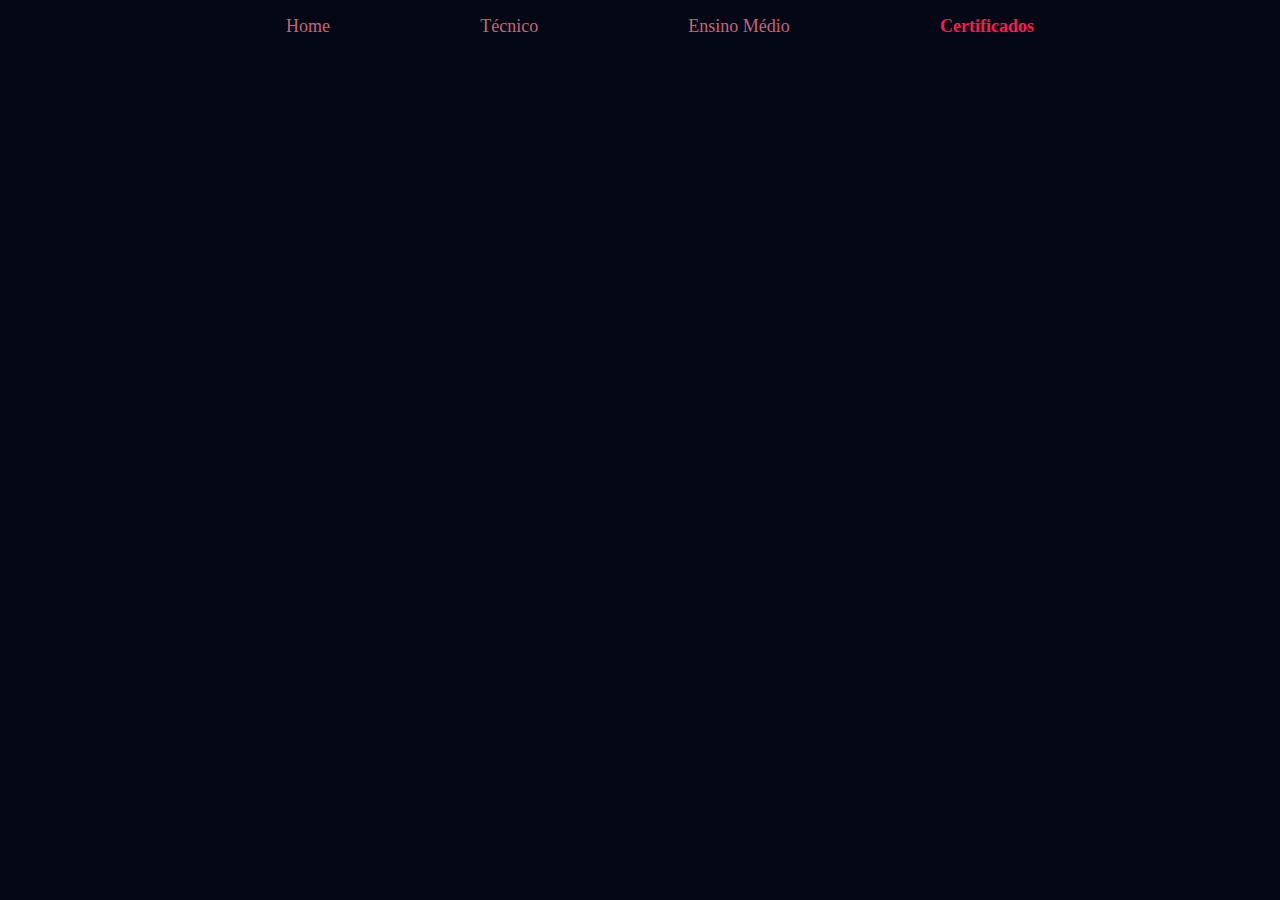
<file: certificado.html>
<!DOCTYPE html>
<html lang="pt-br">
<head>
    <meta charset="UTF-8">
    <meta name="viewport" content="width=device-width, initial-scale=1.0">
    <title>Certificados</title>
    <link rel="stylesheet" href="index.css">
    <script src="index.js" ></script>
</head>
<body>
    <header>
        <ul class="cabecalho">
          <li><a href='index.html'>Home</a></li>
          <!-- href para linkar nas outras paginas -->
          <li><a href='tecnico.html'>Técnico</a></li>  
          <li><a href='em.html'>Ensino Médio</a></li>
          <li><a class="tela-atual" href="certificado.html">Certificados</a></li>
        </ul>
    </header>

   
</body>
</html>
</file>
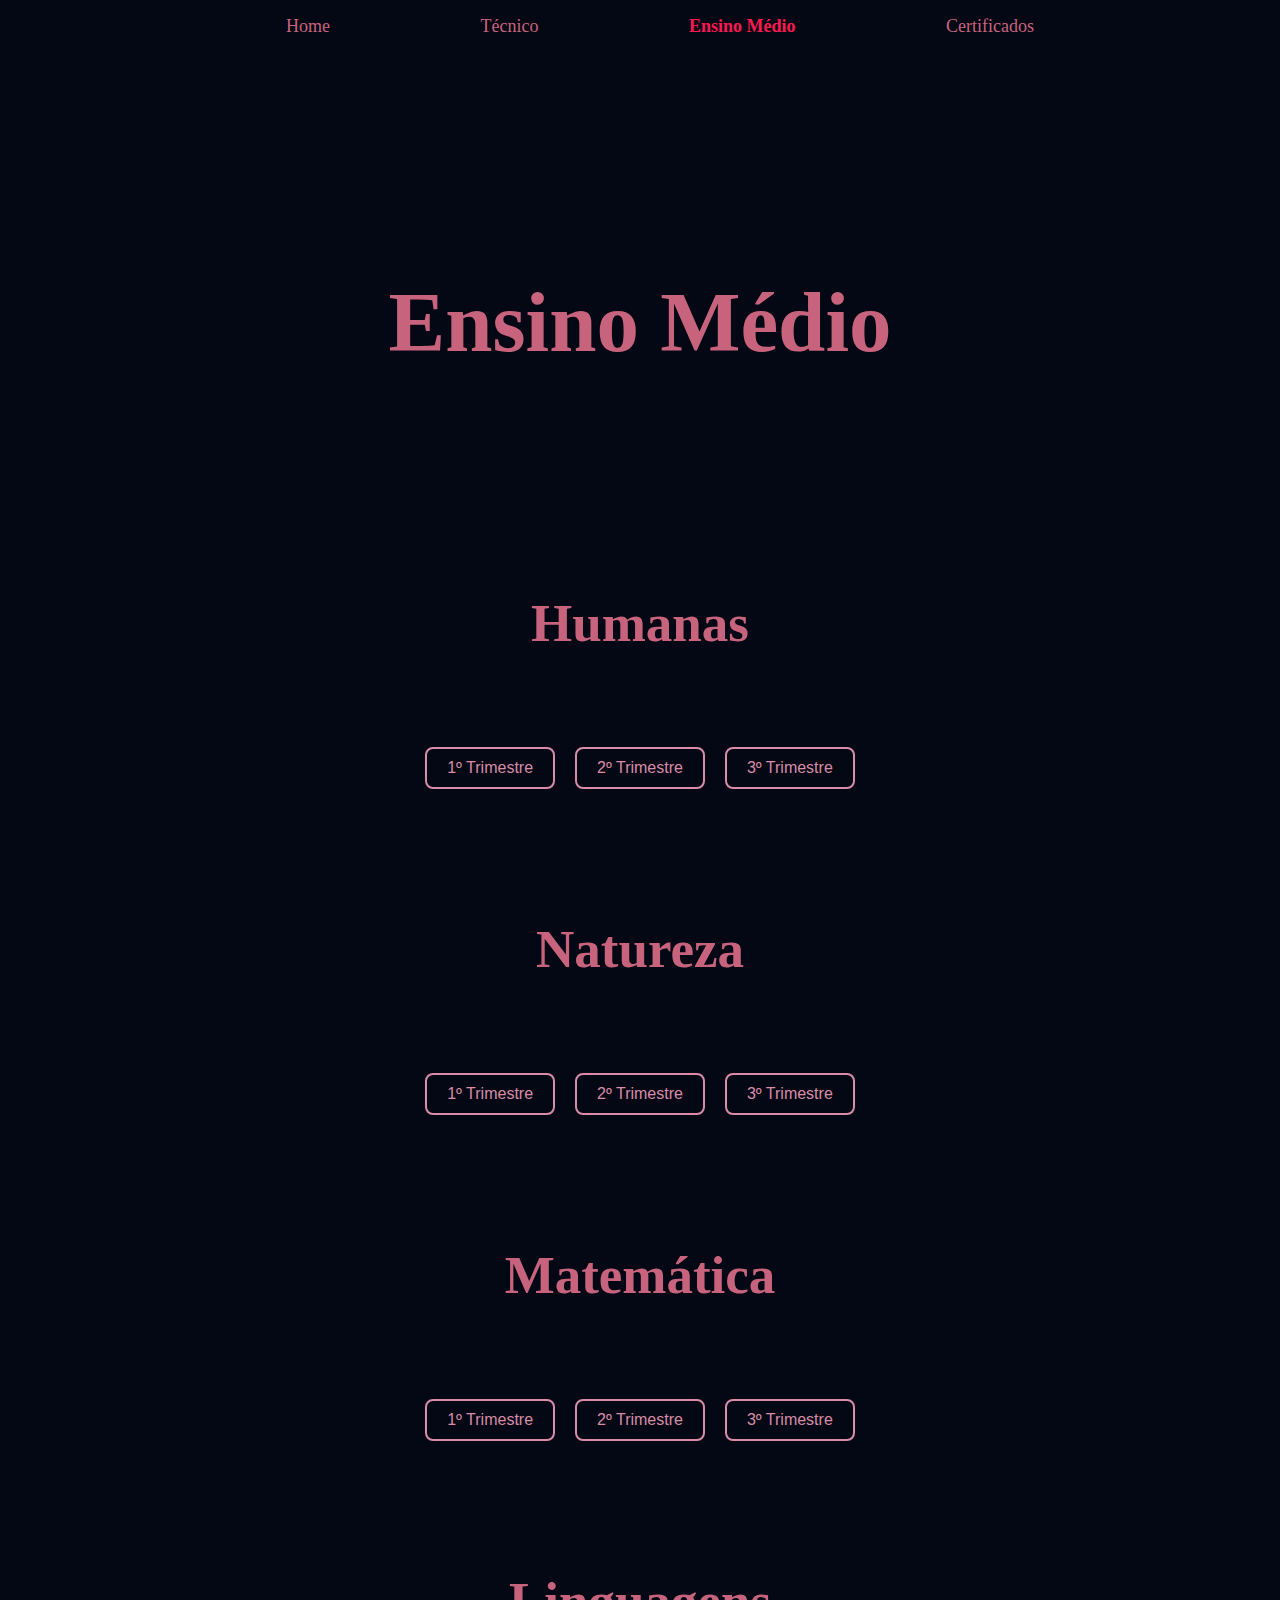
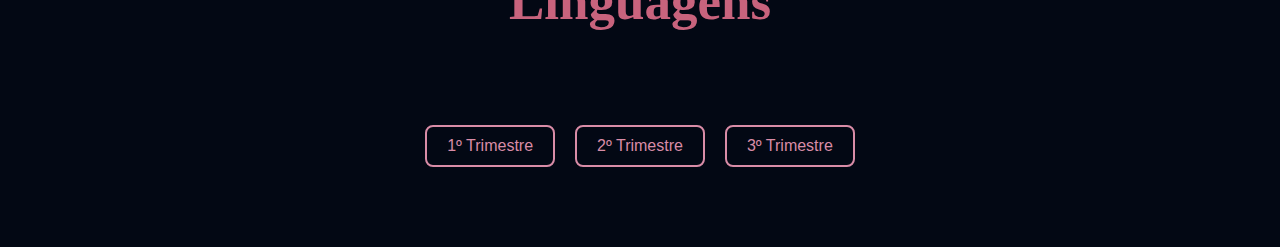
<file: em.html>
<!DOCTYPE html>
<html lang="pt-br">
<head>
    <meta charset="UTF-8">
    <meta name="viewport" content="width=device-width, initial-scale=1.0">
    <title>Ensino Médio</title>
    <script src="index.js"></script>
    <link rel="stylesheet" href="index.css">

</head>

<body>
    <header>
        <ul class="cabecalho">
          <li><a href='index.html'>Home</a></li>
          <!-- href para linkar nas outras paginas -->
          <li><a href='tecnico.html'>Técnico</a></li>  
          <li><a class="tela-atual" href='em.html'>Ensino Médio</a></li>
          <li><a href="certificado.html">Certificados</a></li>
        </ul>
    </header>
    
    <h1>Ensino Médio</h1>


    <div class="materia">
        <h2>Humanas</h2>
        <div class="trimestres">
          <button onclick="mostrarAtividades('cards-humanas', 1)">1º Trimestre</button>
          <button onclick="mostrarAtividades('cards-humanas', 2)">2º Trimestre</button>
          <button onclick="mostrarAtividades('cards-humanas', 3)">3º Trimestre</button>
        </div>
        <div class="cards show" id="cards-humanas">
            <div class="card trimestre-1">
                <div style="position: relative; width: 100%; height: 0; padding-top: 56.2500%;
                padding-bottom: 0; box-shadow: 0 2px 8px 0 rgba(63,69,81,0.16); margin-top: 1.6em; margin-bottom: 0.9em; overflow: hidden;
                border-radius: 8px; will-change: transform;">
                <iframe loading="lazy" style="position: absolute; width: 100%; height: 100%; top: 0; left: 0; border: none; padding: 0;margin: 0;"
                    src="https://www.canva.com/design/DAGey9VNaeQ/w0wlsSLZEApzU8KRiJrZPQ/view?embed" allowfullscreen="allowfullscreen" allow="fullscreen">
                </iframe>
                </div>
                <a href="https:&#x2F;&#x2F;www.canva.com&#x2F;design&#x2F;DAGey9VNaeQ&#x2F;w0wlsSLZEApzU8KRiJrZPQ&#x2F;view?utm_content=DAGey9VNaeQ&amp;utm_campaign=designshare&amp;utm_medium=embeds&amp;utm_source=link" target="_blank" rel="noopener"></a> 
                <div class="titulo">História Antiga</div>
                <div class="descricao">Com essa atividade, desenvolvi um entendimento mais profundo sobre a geopolítica do Vietnã, explorando suas dinâmicas históricas, sociais e econômicas.</div>
                <div class="habilidades">  C2 H8 H10 H12</div>
                <a href="https://www.canva.com/design/DAGey9VNaeQ/3xdBfe-VC7eaXx-lpyi3ZQ/edit?utm_content=DAGey9VNaeQ&utm_campaign=designshare&utm_medium=link2&utm_source=sharebutton"> Link da atividade</a>

            </div>
            <div class="card trimestre-1">
                <div style="position: relative; width: 100%; height: 0; padding-top: 56.2500%;
                padding-bottom: 0; box-shadow: 0 2px 8px 0 rgba(63,69,81,0.16); margin-top: 1.6em; margin-bottom: 0.9em; overflow: hidden;
                border-radius: 8px; will-change: transform;">
                 <iframe loading="lazy" style="position: absolute; width: 100%; height: 100%; top: 0; left: 0; border: none; padding: 0;margin: 0;"
                   src="https://www.canva.com/design/DAGlHIInJCk/5yMvsfxUoBITiR6RsmLHDA/watch?embed" allowfullscreen="allowfullscreen" allow="fullscreen">
                 </iframe>
               </div>
               <a href="https:&#x2F;&#x2F;www.canva.com&#x2F;design&#x2F;DAGlHIInJCk&#x2F;5yMvsfxUoBITiR6RsmLHDA&#x2F;watch?utm_content=DAGlHIInJCk&amp;utm_campaign=designshare&amp;utm_medium=embeds&amp;utm_source=link" target="_blank" rel="noopener"></a>
                <div class="titulo">Zoo humano</div>
                <div class="descricao">Com essa atividade, aprendi como, em diversos momentos da história, práticas horríveis foram justificadas por preconceitos, especialmente o racismo. Além disso, percebi que esse tipo de mentalidade ainda persiste na sociedade contemporânea, influenciando comportamentos e atitudes. </div>
                <div class="habilidades">  C2 H8 H10 H12</div>
                <a href="https://www.canva.com/design/DAGlHIInJCk/wdgyKjPF4KjWx5H0sXozwA/edit?utm_content=DAGlHIInJCk&utm_campaign=designshare&utm_medium=link2&utm_source=sharebutton"> Link da atividade</a>

            </div>

            
            <div class="card trimestre-2">
                <div class="titulo">Geografia</div>
                <div class="descricao">Climas do Brasil.</div>
            </div>

            <div class="card trimestre-3">
                <div class="titulo">Sociologia</div>
                <div class="descricao">Teorias clássicas.</div>
            </div>
        </div>
    </div>
    
      <!-- Natureza -->
    <div class="materia">
        <h2>Natureza</h2>
        <div class="trimestres">
          <button onclick="mostrarAtividades('cards-natureza', 1)">1º Trimestre</button>
          <button onclick="mostrarAtividades('cards-natureza', 2)">2º Trimestre</button>
          <button onclick="mostrarAtividades('cards-natureza', 3)">3º Trimestre</button>
        </div>
        <div class="cards" id="cards-natureza">
          <div class="card trimestre-1">
            <div style="position: relative; width: 100%; height: 0; padding-top: 56.2500%;
            padding-bottom: 0; box-shadow: 0 2px 8px 0 rgba(63,69,81,0.16); margin-top: 1.6em; margin-bottom: 0.9em; overflow: hidden;
            border-radius: 8px; will-change: transform;">
            <iframe loading="lazy" style="position: absolute; width: 100%; height: 100%; top: 0; left: 0; border: none; padding: 0;margin: 0;"
                src="https://www.canva.com/design/DAGe-lMd-9Y/wzq_hCPKqHZXteoIJI-TqA/view?embed" allowfullscreen="allowfullscreen" allow="fullscreen">
            </iframe>
            </div>
            <a href="https:&#x2F;&#x2F;www.canva.com&#x2F;design&#x2F;DAGe-lMd-9Y&#x2F;wzq_hCPKqHZXteoIJI-TqA&#x2F;view?utm_content=DAGe-lMd-9Y&amp;utm_campaign=designshare&amp;utm_medium=embeds&amp;utm_source=link" target="_blank" rel="noopener"></a>
            <div class="titulo">Poluição</div>
            <div class="descricao">Nesta atividade, aprendi sobre os impactos da poluição causada por produtos químicos e agrícolas, além de outros tipos de poluição. Compreendi como o uso inadequado desses produtos pode prejudicar o meio ambiente e a saúde das pessoas. Também explorei casos reais que ocorrem no Brasil. </div>
            <div class="habilidades">C2 H1 H2 H4</div>
            <a href="https://www.canva.com/design/DAGe-lMd-9Y/Y-ZmIOTHZ_i35PLp5Xm7ww/edit?utm_content=DAGe-lMd-9Y&utm_campaign=designshare&utm_medium=link2&utm_source=sharebutton"> Link da atividade</a>
          </div>

          <div class="card trimestre-1">
            <div style="position: relative; width: 100%; height: 0; padding-top: 56.2500%;
            padding-bottom: 0; box-shadow: 0 2px 8px 0 rgba(63,69,81,0.16); margin-top: 1.6em; margin-bottom: 0.9em; overflow: hidden;
            border-radius: 8px; will-change: transform;">
            <iframe loading="lazy" style="position: absolute; width: 100%; height: 100%; top: 0; left: 0; border: none; padding: 0;margin: 0;"
                src="https://www.canva.com/design/DAGe-lMd-9Y/wzq_hCPKqHZXteoIJI-TqA/view?embed" allowfullscreen="allowfullscreen" allow="fullscreen">
            </iframe>
            </div>
            <a href="https:&#x2F;&#x2F;www.canva.com&#x2F;design&#x2F;DAGe-lMd-9Y&#x2F;wzq_hCPKqHZXteoIJI-TqA&#x2F;view?utm_content=DAGe-lMd-9Y&amp;utm_campaign=designshare&amp;utm_medium=embeds&amp;utm_source=link" target="_blank" rel="noopener"></a>
            <div class="titulo">Mapa mental eletrostática</div>
            <div class="descricao">Nessa atividade fiz um mapa mental com todos os tópico sosbre eletroestática. </div>
            <div class="habilidades">C2 H1 H2 H4</div>
            <a href="https://www.canva.com/design/DAGe-lMd-9Y/Y-ZmIOTHZ_i35PLp5Xm7ww/edit?utm_content=DAGe-lMd-9Y&utm_campaign=designshare&utm_medium=link2&utm_source=sharebutton"> Link da atividade</a>
          </div>

          <div class="card trimestre-1">
            <div style="position: relative; width: 100%; height: 0; padding-top: 56.2500%;
            padding-bottom: 0; box-shadow: 0 2px 8px 0 rgba(63,69,81,0.16); margin-top: 1.6em; margin-bottom: 0.9em; overflow: hidden;
            border-radius: 8px; will-change: transform;">
             <iframe loading="lazy" style="position: absolute; width: 100%; height: 100%; top: 0; left: 0; border: none; padding: 0;margin: 0;"
               src="https://www.canva.com/design/DAGlHWYiCTA/RDwW59faF_kzOzjKUctl7g/view?embed" allowfullscreen="allowfullscreen" allow="fullscreen">
             </iframe>
           </div>
           <a href="https:&#x2F;&#x2F;www.canva.com&#x2F;design&#x2F;DAGlHWYiCTA&#x2F;RDwW59faF_kzOzjKUctl7g&#x2F;view?utm_content=DAGlHWYiCTA&amp;utm_campaign=designshare&amp;utm_medium=embeds&amp;utm_source=link" target="_blank" rel="noopener"></a>
            <div class="titulo">Estequiometria</div>
            <div class="descricao">Nesta atividade, aprendi como a estequiometria é aplicada na indústria brasileira, especialmente em processos químicos e de produção. Analisei a importância da dosagem correta de reagentes, que é crucial para otimizar a produção e minimizar desperdícios. </div>
            <div class="habilidades">C2 H7 H9 H10</div>
            <a href="https://www.canva.com/design/DAGlHWYiCTA/mnF1BKclg5Hl6HkjDLVJLw/edit?utm_content=DAGlHWYiCTA&utm_campaign=designshare&utm_medium=link2&utm_source=sharebutton"> Link da atividade</a>
          </div>
          <div class="card trimestre-1">
            <div style="position: relative; width: 100%; height: 0; padding-top: 250.0000%;
            padding-bottom: 0; box-shadow: 0 2px 8px 0 rgba(63,69,81,0.16); margin-top: 1.6em; margin-bottom: 0.9em; overflow: hidden;
            border-radius: 8px; will-change: transform;">
            <iframe loading="lazy" style="position: absolute; width: 100%; height: 100%; top: 0; left: 0; border: none; padding: 0;margin: 0;"
            src="https://www.canva.com/design/DAGi0y6jDR8/l4l5Dkfa7IKfQDObccgC2w/view?embed" allowfullscreen="allowfullscreen" allow="fullscreen">
            </iframe>
            </div>
            <a href="https:&#x2F;&#x2F;www.canva.com&#x2F;design&#x2F;DAGi0y6jDR8&#x2F;l4l5Dkfa7IKfQDObccgC2w&#x2F;view?utm_content=DAGi0y6jDR8&amp;utm_campaign=designshare&amp;utm_medium=embeds&amp;utm_source=link" target="_blank" rel="noopener"></a>
            <div class="titulo">Poluição</div>
            <div class="descricao">Com essa atividade, aprendi sobre os prós e contras do consumo excessivo, bem como os benefícios da moderação no consumo de carboidratos e lipídios. Entendi como o equilíbrio na alimentação é crucial para a saúde e o bem-estar.</div>
            <div class="habilidades">C4 C5 H23 H24 H25 H28</div>
            <a href="https://www.canva.com/design/DAGi0y6jDR8/AnHIpZ6JbSmm5Uo1WT6TZQ/edit?utm_content=DAGi0y6jDR8&utm_campaign=designshare&utm_medium=link2&utm_source=sharebutton"> Link da atividade</a>
          </div>

          <div class="card trimestre-2">
            <div class="titulo">Biologia</div>
            <div class="descricao">Cadeia alimentar.</div>
          </div>
          <div class="card trimestre-3">
            <div class="titulo">Química</div>
            <div class="descricao">Tabela periódica.</div>
          </div>
        </div>
    </div>
    
      <!-- Matemática -->
    <div class="materia">
        <h2>Matemática</h2>
        <div class="trimestres">
          <button onclick="mostrarAtividades('cards-matematica', 1)">1º Trimestre</button>
          <button onclick="mostrarAtividades('cards-matematica', 2)">2º Trimestre</button>
          <button onclick="mostrarAtividades('cards-matematica', 3)">3º Trimestre</button>
        </div>
        <div class="cards" id="cards-matematica">
            
          <div class="card trimestre-1">
            <iframe src="https://docs.google.com/document/d/e/2PACX-1vTVRNYuHtpexriTzvKY3UJm3U2HZFGBUzcweA3ug2Lbk5AIV0nItsPo5vN3SlYWsFSNygCAMCZKvyeJ/pub?embedded=true"></iframe>
            <div class="titulo">Quebrando a banca</div>
            <div class="descricao">Nesta atividade, assistimos a um filme e depois respondemos perguntas sobre ele, extraindo todas as partes relacionadas à matemática que, às vezes, não percebemos. Além disso, criamos um roteiro também baseado em algo matemático.</div>
            <div class="habilidades">C5 H31 H32</div>
            <a href="https://docs.google.com/document/d/14KpFwFYROYQdKyiGW2HQ7KKEM7nJkiVPEM4lzC5Nc6Q/edit?usp=sharingn"> Link da atividade</a>
          </div>

          <div class="card trimestre-1">
            <div style="position: relative; width: 100%; height: 0; padding-top: 56.2500%;
            padding-bottom: 0; box-shadow: 0 2px 8px 0 rgba(63,69,81,0.16); margin-top: 1.6em; margin-bottom: 0.9em; overflow: hidden;
            border-radius: 8px; will-change: transform;">
            <iframe loading="lazy" style="position: absolute; width: 100%; height: 100%; top: 0; left: 0; border: none; padding: 0;margin: 0;"
            src="https://www.canva.com/design/DAGkVby_0XE/BZ6K-LJo27foNQVkvKQhbg/view?embed" allowfullscreen="allowfullscreen" allow="fullscreen">
            </iframe>
            </div>
            <a href="https:&#x2F;&#x2F;www.canva.com&#x2F;design&#x2F;DAGkVby_0XE&#x2F;BZ6K-LJo27foNQVkvKQhbg&#x2F;view?utm_content=DAGkVby_0XE&amp;utm_campaign=designshare&amp;utm_medium=embeds&amp;utm_source=link" target="_blank" rel="noopener"></a>
            <div class="titulo">Criando a banca</div>
            <div class="descricao">Com essa atividade, inspirados no filme que assistimos na aula, desenvolvemos um jogo que também se baseou em alguma lógica. Essa experiência me ajudou a entender melhor os conceitos apresentados no filme e a aplicar raciocínio lógico de forma divertida.</div>
            <div class="habilidades">C4 C5 H23 H24 H25 H28</div>
            <a href="https://www.canva.com/design/DAGkVby_0XE/RCrJC0TjzzO8dUXR-1vMAg/edit?utm_content=DAGkVby_0XE&utm_campaign=designshare&utm_medium=link2&utm_source=sharebutton"> Link da atividade</a>
          </div>


          <div class="card trimestre-2">
            <div class="titulo">Geometria</div>
            <div class="descricao">Figuras planas.</div>
          </div>
          <div class="card trimestre-3">
            <div class="titulo">Estatística</div>
            <div class="descricao">Gráficos e tabelas.</div>
          </div>
        </div>
    </div>
    
      <!-- Linguagens -->
    <div class="materia">
        <h2>Linguagens</h2>
        <div class="trimestres">
          <button onclick="mostrarAtividades('cards-linguagens', 1)">1º Trimestre</button>
          <button onclick="mostrarAtividades('cards-linguagens', 2)">2º Trimestre</button>
          <button onclick="mostrarAtividades('cards-linguagens', 3)">3º Trimestre</button>
        </div>
        <div class="cards" id="cards-linguagens">
          <div class="card trimestre-1">
            <img src="imagens/Captura de tela 2025-04-22 074857.png" alt="">
            <div class="titulo">Redação</div>
            <div class="descricao">Nota refente a redação feita no dia 16 de abril de 2025.</div>
            <div class="habilidades"></div>
            <!-- <a href="https://docs.google.com/document/d/14KpFwFYROYQdKyiGW2HQ7KKEM7nJkiVPEM4lzC5Nc6Q/edit?usp=sharingn"> Link da atividade</a> -->
          </div>

          <div class="card trimestre-1">
            <div style="position: relative; width: 100%; height: 0; padding-top: 141.4286%;
            padding-bottom: 0; box-shadow: 0 2px 8px 0 rgba(63,69,81,0.16); margin-top: 1.6em; margin-bottom: 0.9em; overflow: hidden;
            border-radius: 8px; will-change: transform;">
            <iframe loading="lazy" style="position: absolute; width: 100%; height: 100%; top: 0; left: 0; border: none; padding: 0;margin: 0;"
            src="https://www.canva.com/design/DAGkDHkRyss/ynXFjYM2h31hFuRZQtgQKA/view?embed" allowfullscreen="allowfullscreen" allow="fullscreen">
            </iframe>
            </div>
            <a href="https:&#x2F;&#x2F;www.canva.com&#x2F;design&#x2F;DAGkDHkRyss&#x2F;ynXFjYM2h31hFuRZQtgQKA&#x2F;view?utm_content=DAGkDHkRyss&amp;utm_campaign=designshare&amp;utm_medium=embeds&amp;utm_source=link" target="_blank" rel="noopener"></a>
            <div class="titulo">Revista literaria</div>
            <div class="descricao">Nesta atividadetivemos que criar uma revista online utilizando o canva, depois começamos a alimnetra esse site com atividades sobre os livros que estão sendo lidos duarante o ano.</div>
            <div class="habilidades">H1 H2</div>
            <a href="https://www.canva.com/design/DAGkDHkRyss/vkxrq5bqS5IhoWDTmUCb9w/edit?utm_content=DAGkDHkRyss&utm_campaign=designshare&utm_medium=link2&utm_source=sharebutton"> Link da atividade</a>
          </div>

          <div class="card trimestre-1">
            <iframe src="https://docs.google.com/document/d/e/2PACX-1vRashiPUDTtuPLA6XkRzio7LKql7esW3qEp8mTtFCy_PLIeHCCLHxapvbY2vMX2_ireA_gnyPSz0nRr/pub?embedded=true"></iframe>
            <div class="titulo">Pai contra mãe</div>
            <div class="descricao">Nesta atividade, assistimos a um filme e depois respondemos perguntas sobre ele, extraindo todas as partes relacionadas à matemática que, às vezes, não percebemos. Além disso, criamos um roteiro também baseado em algo matemático.</div>
            <div class="habilidades"></div>
            <a href="https://docs.google.com/document/d/16_BDiJ4EW0QziB-JrMFTbtVk4v_HN9p9kgWCBzQWmCU/edit?usp=sharing"> Link da atividade</a>
          </div>
          
          <div class="card trimestre-1">
            <div style="position: relative; width: 100%; height: 0; padding-top: 141.4286%;
            padding-bottom: 0; box-shadow: 0 2px 8px 0 rgba(63,69,81,0.16); margin-top: 1.6em; margin-bottom: 0.9em; overflow: hidden;
            border-radius: 8px; will-change: transform;">
             <iframe loading="lazy" style="position: absolute; width: 100%; height: 100%; top: 0; left: 0; border: none; padding: 0;margin: 0;"
               src="https://www.canva.com/design/DAGgTdJvtIU/lLB-f8IJZ4rHwyZvlCEKoA/view?embed" allowfullscreen="allowfullscreen" allow="fullscreen">
             </iframe>
           </div>
           <a href="https:&#x2F;&#x2F;www.canva.com&#x2F;design&#x2F;DAGgTdJvtIU&#x2F;lLB-f8IJZ4rHwyZvlCEKoA&#x2F;view?utm_content=DAGgTdJvtIU&amp;utm_campaign=designshare&amp;utm_medium=embeds&amp;utm_source=link" target="_blank" rel="noopener"></a>
            <div class="titulo">Biografia</div>
            <div class="descricao">Cada aluno deveria criar uma biografaia sobre si mesmo.</div>
            <div class="habilidades"></div>
            <a href="https://www.canva.com/design/DAGgTdJvtIU/PMjLcxm17jrVMehf4exndw/edit?utm_content=DAGgTdJvtIU&utm_campaign=designshare&utm_medium=link2&utm_source=sharebutton"> Link da atividade</a>
          </div>
          <div class="card trimestre-1">
            <img src="imagens/informa.png" alt="" class="imgsCards">
            <div class="titulo">Informa ENEM</div>
            <div class="descricao">Em grupo fizemos um site com repertórios para ser usados em redação.</div>
            <div class="habilidades"></div>
            <a href="https://sites.google.com/estudante.sesisenai.org.br/repertorioenem?usp=sharing"> Link da atividade</a>
          </div>

          <div class="card trimestre-2">
            <div class="titulo">Inglês</div>
            <div class="descricao">Verbos e tempos.</div>
          </div>
          <div class="card trimestre-3">
            <div class="titulo">Literatura</div>
            <div class="descricao">Modernismo.</div>
          </div>
        </div>
    </div>
   


</body>
</html>
</file>
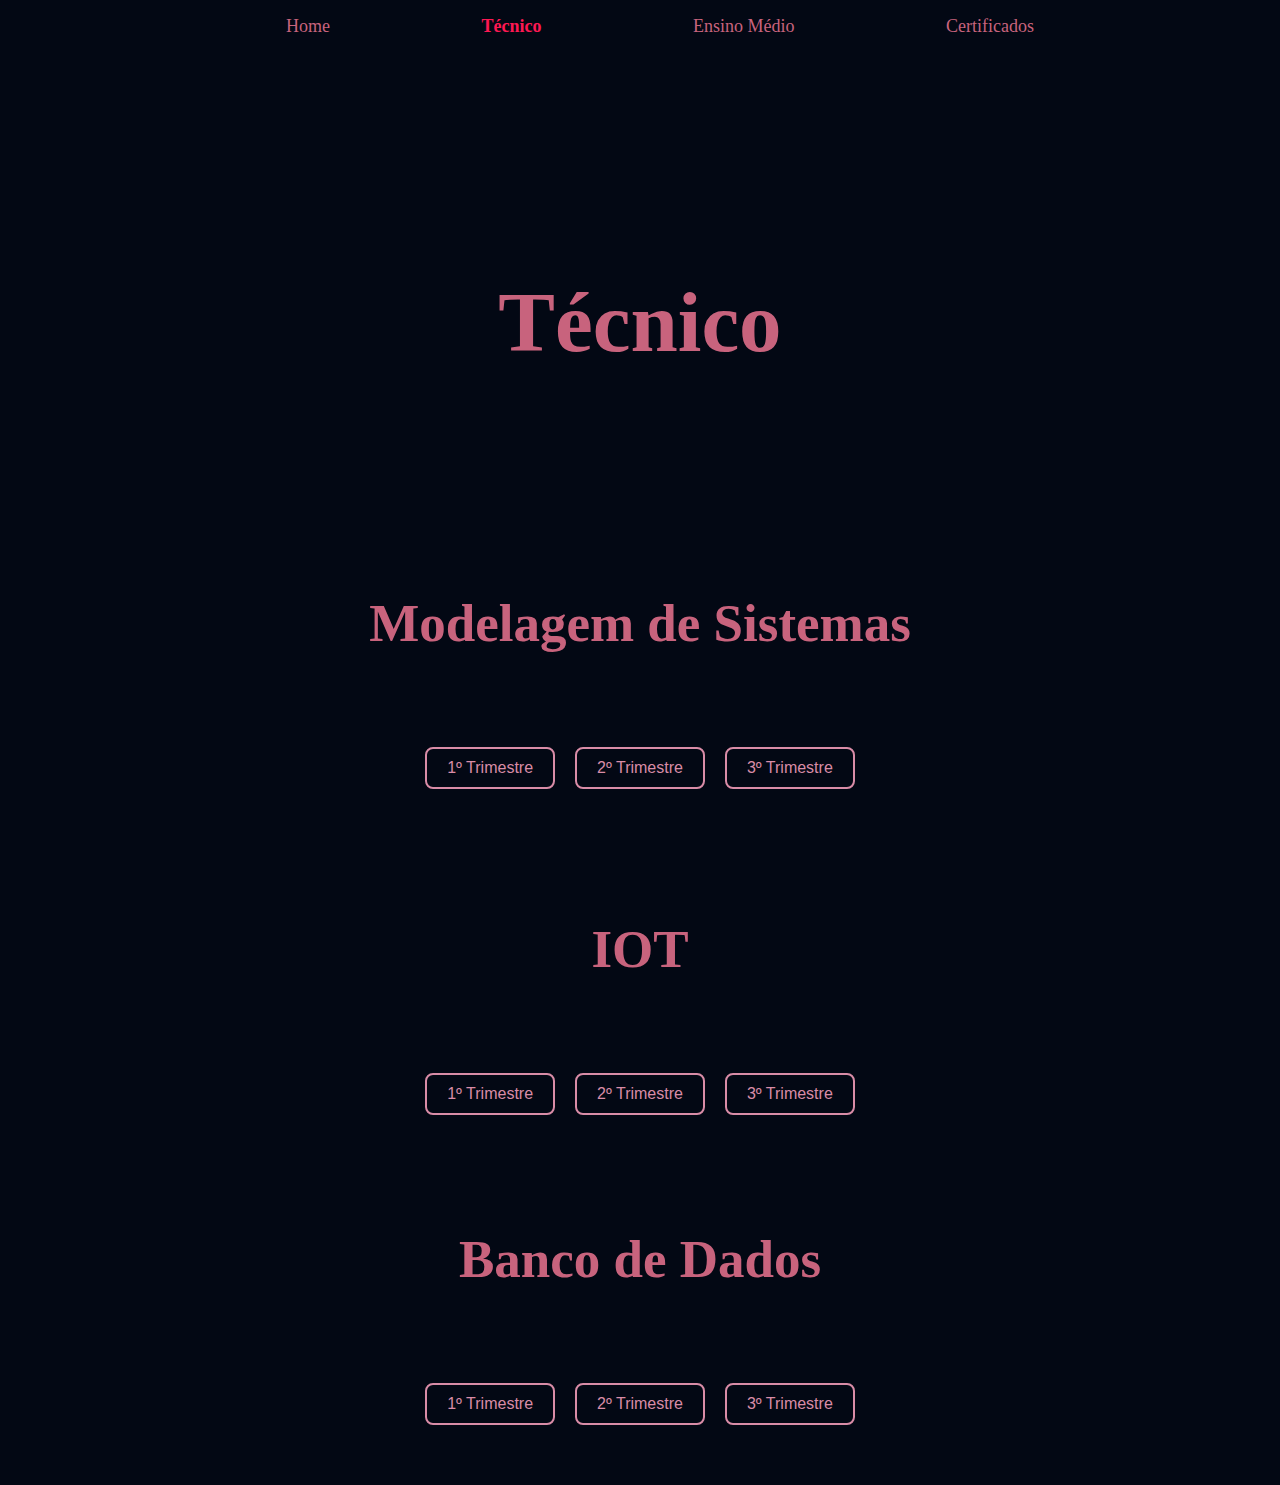
<file: tecnico.html>
<!DOCTYPE html>
<html lang="en">
<head>
    <meta charset="UTF-8">
    <meta name="viewport" content="width=device-width, initial-scale=1.0">
    <title>Técnico</title>
    <link rel="stylesheet" href="index.css">
    <script src="index.js" ></script>
</head>
<body>
    <header>
        <ul class="cabecalho">
          <li><a href='index.html'>Home</a></li>
          <!-- href para linkar nas outras paginas -->
          <li><a class="tela-atual" href='tecnico.html'>Técnico</a></li>  
          <li><a href='em.html'>Ensino Médio</a></li>
          <li><a href="certificado.html">Certificados</a></li>
        </ul>
    </header>

    <h1> Técnico</h1>

    <div class="materia">
        <h2>Modelagem de Sistemas</h2>
        <div class="trimestres">
          <button onclick="mostrarAtividades('cards-modelagem', 1)">1º Trimestre</button>
          <button onclick="mostrarAtividades('cards-modelagem', 2)">2º Trimestre</button>
          <button onclick="mostrarAtividades('cards-modelagem', 3)">3º Trimestre</button>
        </div>
        <div class="cards" id="cards-modelagem">
    
            <div class="card trimestre-1">
                <iframe src="https://docs.google.com/spreadsheets/d/e/2PACX-1vQTSf1Bajc_fHgQ2cwuxlXau9svyW2lxl7pC4etP-kATLzBy9XzFFZL7HixN3d_0m_KXtswGX6eGpdr/pubhtml?widget=true&amp;headers=false"></iframe>
                <div class="titulo">Hamburgueria</div>
                <div class="descricao">Nesta atividade, aprendemos sobre requisitos funcionais, não funcionais e regras de negócios. Depois, aplicamos esses conceitos na prática em uma planilha direcionada a uma hamburgueria fictícia.</div>
                <div class="habilidades">H4, H7, H8</div>
                <a href="https://docs.google.com/spreadsheets/d/e/2PACX-1vQTSf1Bajc_fHgQ2cwuxlXau9svyW2lxl7pC4etP-kATLzBy9XzFFZL7HixN3d_0m_KXtswGX6eGpdr/pubhtml"> Link da atividade</a>
            </div>

            <div class="card trimestre-1">
                <div style="position: relative; width: 100%; height: 0; padding-top: 56.2500%;
                padding-bottom: 0; box-shadow: 0 2px 8px 0 rgba(63,69,81,0.16); margin-top: 1.6em; margin-bottom: 0.9em; overflow: hidden;
                border-radius: 8px; will-change: transform;">
                <iframe loading="lazy" style="position: absolute; width: 100%; height: 100%; top: 0; left: 0; border: none; padding: 0;margin: 0;"
                src="https://www.canva.com/design/DAGhnNK9LIY/R5p0KN4PTxzSWSgypNpwIA/view?embed" allowfullscreen="allowfullscreen" allow="fullscreen">
                </iframe>
                </div>
                <a href="https:&#x2F;&#x2F;www.canva.com&#x2F;design&#x2F;DAGhnNK9LIY&#x2F;R5p0KN4PTxzSWSgypNpwIA&#x2F;view?utm_content=DAGhnNK9LIY&amp;utm_campaign=designshare&amp;utm_medium=embeds&amp;utm_source=link" target="_blank" rel="noopener"></a>
                <div class="titulo">S.A</div>
                <div class="descricao">Nesta primeira apresentação da S.A., o objetivo era expor a ideia do trabalho, mostrar a escolha de cores e logo, apresentar os requisitos funcionais e não funcionais, além das regras de negócio. Também foi feita uma introdução do que será desenvolvido ao longo do ano pelo grupo.</div>
                <div class="habilidades">H1, H2, H3, H4, H6, H7</div>
                <a href="https://www.canva.com/design/DAGhnNK9LIY/bouP9yowGIC6vczh4asWoA/edit?utm_content=DAGhnNK9LIY&utm_campaign=designshare&utm_medium=link2&utm_source=sharebuttonl"> Link da atividade</a>
            </div>
        
          <div class="card trimestre-2">
            <div class="titulo">Geometria</div>
            <div class="descricao">Figuras planas.</div>
            H4, H7, H8
          </div>
          <div class="card trimestre-3">
            <div class="titulo">Estatística</div>
            <div class="descricao">Gráficos e tabelas.</div>
          </div>
        </div>
    </div>

    <div class="materia">
        <h2>IOT</h2>
        <div class="trimestres">
          <button onclick="mostrarAtividades('cards-iot', 1)">1º Trimestre</button>
          <button onclick="mostrarAtividades('cards-iot', 2)">2º Trimestre</button>
          <button onclick="mostrarAtividades('cards-iot', 3)">3º Trimestre</button>
        </div>
        <div class="cards" id="cards-iot">
            <!-- <div class="card trimestre-1">
                <div style="position: relative; width: 100%; height: 0; padding-top: 56.2500%;
                padding-bottom: 0; box-shadow: 0 2px 8px 0 rgba(63,69,81,0.16); margin-top: 1.6em; margin-bottom: 0.9em; overflow: hidden;
                border-radius: 8px; will-change: transform;">
                <iframe loading="lazy" style="position: absolute; width: 100%; height: 100%; top: 0; left: 0; border: none; padding: 0;margin: 0;"
                src="https://www.canva.com/design/DAGlLiOH-14/bc-MPW5Fz5ZCXDfPfnQTaw/view?embed" allowfullscreen="allowfullscreen" allow="fullscreen">
                </iframe>
                </div>
                <a href="https:&#x2F;&#x2F;www.canva.com&#x2F;design&#x2F;DAGlLiOH-14&#x2F;bc-MPW5Fz5ZCXDfPfnQTaw&#x2F;view?utm_content=DAGlLiOH-14&amp;utm_campaign=designshare&amp;utm_medium=embeds&amp;utm_source=link" target="_blank" rel="noopener"></a> 
                <div class="titulo">Sensores</div>
                <div class="descricao">De acordo com as explicações dadas em aulas, desenvolvemos uma apresentação, em grupo, com todos os sensores.</div>
                <div class="habilidades"></div>
                <a href="https://www.canva.com/design/DAGlLiOH-14/B0MnS-C1PcksSo-sHQAizg/edit?utm_content=DAGlLiOH-14&utm_campaign=designshare&utm_medium=link2&utm_source=sharebutton"> Link da atividade</a>
            </div> -->

          <!-- <div class="card trimestre-2">
            <div class="titulo">Inglês</div>
            <div class="descricao">Verbos e tempos.</div>
          </div>
          <div class="card trimestre-3">
            <div class="titulo">Literatura</div>
            <div class="descricao">Modernismo.</div>
          </div>
        </div> -->
    </div>

    <div class="materia">
        <h2>Banco de Dados</h2>
        <div class="trimestres">
          <button onclick="mostrarAtividades('cards-bd', 1)">1º Trimestre</button>
          <button onclick="mostrarAtividades('cards-bd', 2)">2º Trimestre</button>
          <button onclick="mostrarAtividades('cards-bd', 3)">3º Trimestre</button>
        </div>
        <!-- <div class="cards" id="cards-bd">
          <div class="card trimestre-1">
            <div class="titulo">Português</div>
            <div class="descricao">Funções da linguagem.</div>
          </div>
          <div class="card trimestre-2">
            <div class="titulo">Inglês</div>
            <div class="descricao">Verbos e tempos.</div>
          </div>
          <div class="card trimestre-3">
            <div class="titulo">Literatura</div>
            <div class="descricao">Modernismo.</div>
          </div> -->
        </div>
    </div>
</body>
</html>
</file>
<file: index.css>
body {
    padding: 0;
    margin:0;
    width: 100%;
    overflow-x: hidden;
    list-style: none;
    text-decoration: none;
    background-color: #030814;

}


/* -----------------------------CABECALHO-------------------- */
header{
    display: flex;
    /* border: solid; */
    align-items: center;
    justify-content: space-around;

}

/* TAMALHO DO CABEÇALHO */
.cabecalho{
  display: flex;
  width: 60%;
  justify-content: space-between;
  margin-bottom: 5%;

}

/* MUDANDO O ESTILO DAS PALAVRAS NO CABEÇALHO */
.cabecalho li{
  list-style: none;
}

/* MUDANDO O ESTILO DAS PALAVRAS NO CABEÇALHO */
.cabecalho li a{
  padding: 10px;
  color: #c8637d;
  font-size: 18px;
  text-decoration: none;
   
}

/* mudar cor do navbar da pag. atual */
.tela-atual{
  color: #fd1852 !important;
  font-weight: bold
}

/*  QUANDO PASSAR O CURSOR EM CIMA DO NOMES NO CABEÇALHO MUDAR A COR  */
/* .cabecalho li a:hover{
    color: #e62b5a;
} */


/* --------------------TITULO---------------- */
.titulo{
    align-items: center;
}

/* TITULO PRINCIPAL */
.imgTitulo{ /*titulo principal 'portfolio'*/
  
    display: block;
    margin-left: auto;
    margin-right: auto; 
    align-items: center;
    align-content: center;
} 


/* ---------------------------SOBREMIM----------------------- */
/* DIV DAS REDES SOCIAIS */
.redesSociais {
    display: flex;
    margin-top: 2%;
    /* border: 1px solid orange; */
   
}

/* FOTOS/BOTÃO QUE LEVA AS REDES SOCIAS */
.redesSociais img {
    width: 5%;
    margin-right: 0.5%;
    display: flex;
    cursor: pointer;
}

/* TUTILOS EM CADA PAGINA */
h1{
    color: #c8637d;
    font-size: 85px;
    text-align: center;
    padding: 9%; 
}

/* SUBTITULOS */
h2{ 
    color:#c8637d ;
    text-align: center;
    padding-top: 50px;
    padding-bottom: 50px;
    font-size: 53px;
}

/* DIVIDIR EM DUAS COLUUNAS O SOBRE MIM */
.sobremim{
    display: flex;
    width: 99%;
    justify-content: space-around;
    align-items: start; /* alinha ao topo */
    gap: 40px; /* Espaçamento entre colunas */
    color: #d883a8;
}

/* SÓ O TEXTO SOBRE MIM */
.sobremim p {
    font-size: 16px; /* Tamanho da fonte */
    line-height: 1.6; /* Espaçamento entre linhas */
    text-align: justify; /* Justifica o texto */
    margin: 0; /* Remove margens */
}


.lado-direito{
    /* border: solid 1px yellow; */
    width: 60%;
    margin-right: 15px;
}

.lado-esquerdo{
  /* border: 1px solid green; */
  width: 40%;
  align-items: center;
  margin: auto;
  text-align: center;
}


/* MINHA IMAGEM NA PARTE SOBRE MIM */
.lado-esquerdo img {
    width: 300px;
    height: auto; 
   
}


/* CURRICULO */
.curriculo{
    font-size: 0%;
    color: #c8637d;
}
.curriculo img{
    height: 566px;
    width: 400px;
    /* arrumando o tamanho do curriculo */
}

.imgCurriculo {
    display: block;
    margin-left: auto;
    margin-right: auto; 
    align-items: center;
    align-content: center;
}

/* PORTFOLIOS ANTIGOS */
.PortfoliosAntigos{
    display: flex;
    justify-content: space-around;
}
.PortfoliosAntigos img {
    display: flex;
   justify-content: space-between;
    height: 282px;
    width: 500px;
    padding-bottom: 10%;
   /* border: solid 1px greenyellow; */
    transition: .2s;
}

.PortfoliosAntigos img:houver {
  transform: scale(1.05);
  transition: .2s;
}


/* -------------------------------------------TESTE--------------------------------------- */

.materia {
    margin-bottom: 60px;
  }

  .trimestres {
    display: flex;
    justify-content: center;
    gap: 20px;
    margin-top: 20px;
    flex-wrap: wrap;
  }

  .trimestres button {
    background: transparent;
    border: 2px solid #d98ca7;
    color: #d98ca7;
    padding: 10px 20px;
    border-radius: 8px;
    cursor: pointer;
    transition: 0.3s;
    font-size: 16px;
  }

  .trimestres button:hover {
    background-color: #d98ca720;
  }

  .cards {
    display: flex;
    flex-wrap: wrap;
    gap: 20px;
    justify-content: center;
    margin-top: 20px;
  }



  .imgsCards{
    display: flex;
    flex-wrap: wrap;
    gap: 20px;
    justify-content: center;
    margin-top: 20px;
    width: 200px;
    height: 100px;
  }
  .card {
    background-color: #eee;
    width: 25%;
    min-width: 250px;
    height: fit-content;
    border-radius: 8px;
    padding: 10px;
    box-sizing: border-box;
    display: none;
    border: 2px solid #d98ca7;
  }

  .cards.show .card {
    animation: fadeInUp 0.4s ease;
  }

  .titulo {
    font-size: 20px;
    color: #d98ca7;
    margin-top: 10px;
  }

  .descricao {
    font-size: 16px;
    color: #d98ca7;
    margin-top: 10px;
  }

  .habilidades{
    font-size: 16px;
    color: #d98ca7;
    margin-top: 10px;
  }
  .materia a{
    font-size: 13px;
    color: #e43360;
    margin-top: 10px;
  }
  

  @keyframes fadeInUp {
    from {
      opacity: 0;
      transform: translateY(20px);
    }
    to {
      opacity: 1;
      transform: translateY(0);
    }
  }

  @media (max-width: 768px) {
    .card {
      width: 80%;
    }

    h2 {
      font-size: 24px;
    }

    .trimestres button {
      font-size: 14px;
      padding: 8px 16px;
    }

    .titulo {
      font-size: 18px;
    }

    .descricao {
      font-size: 14px;
    }
  }
</file>
